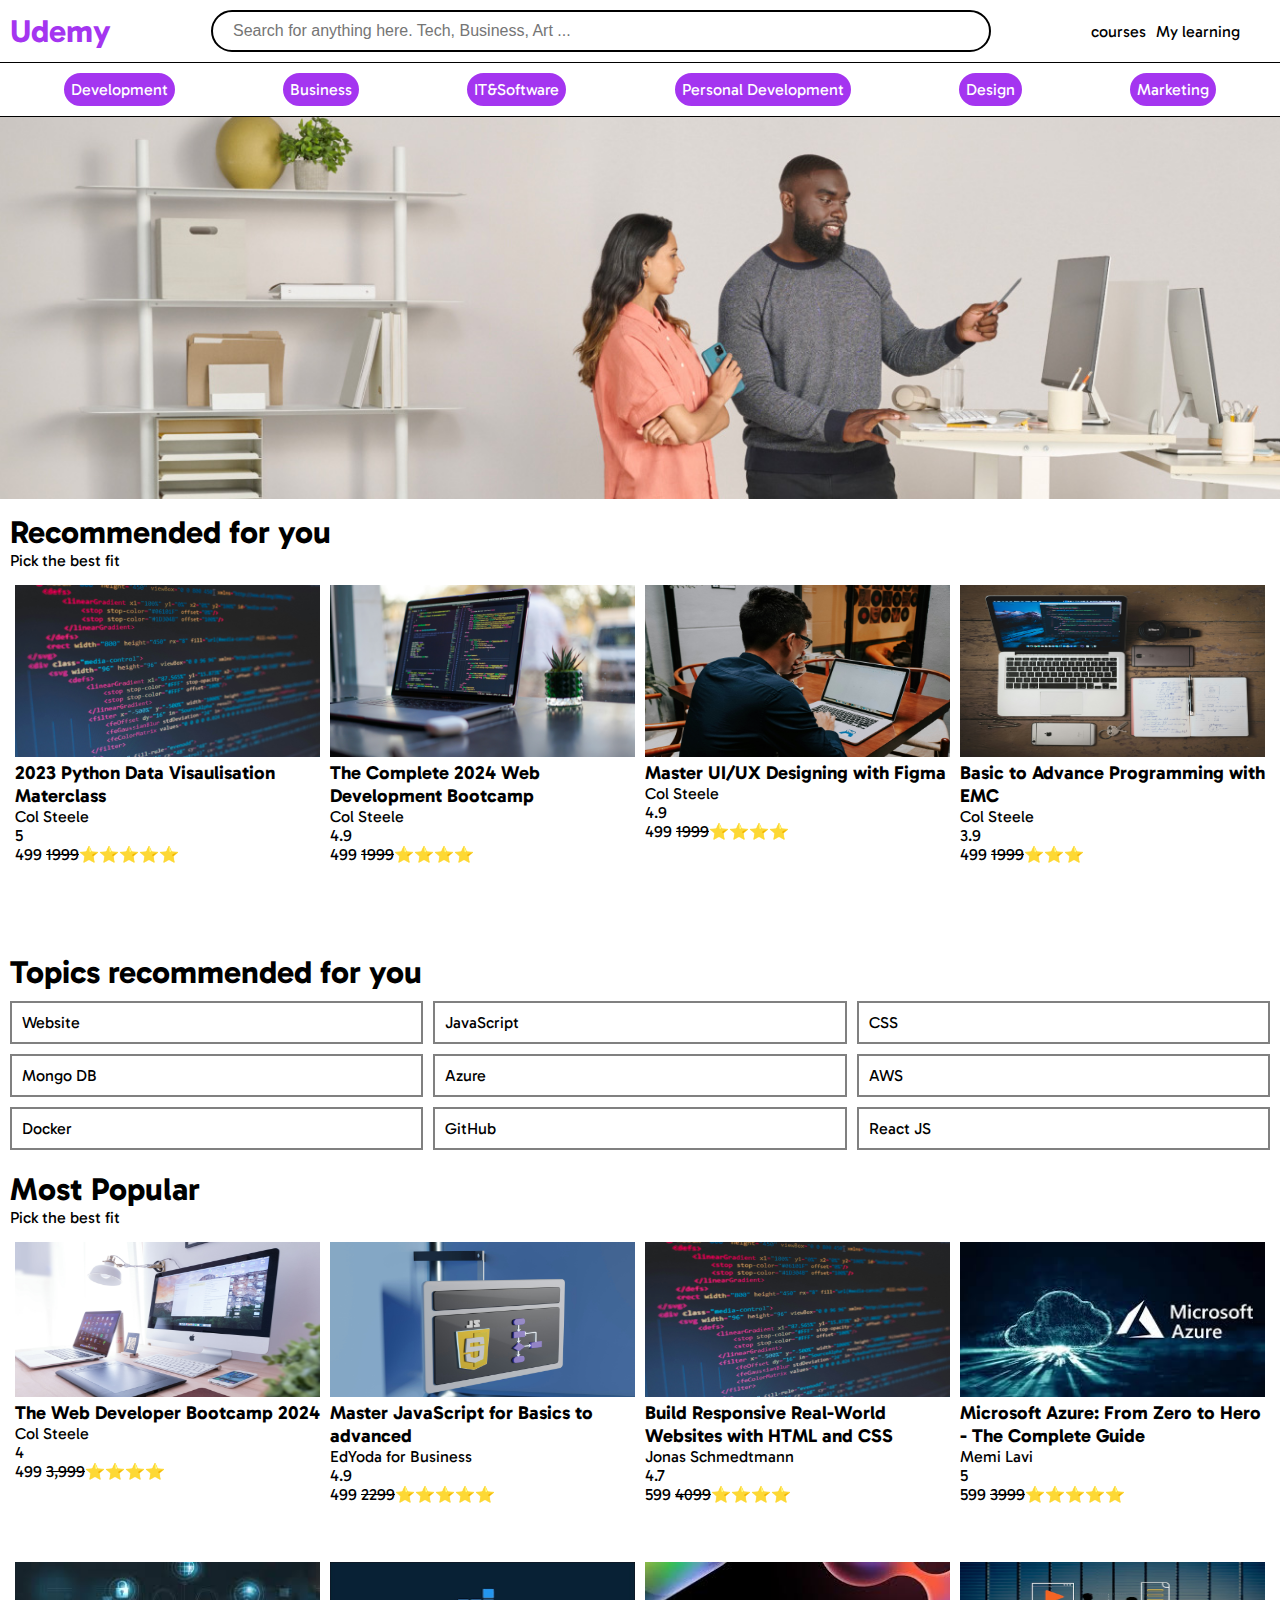
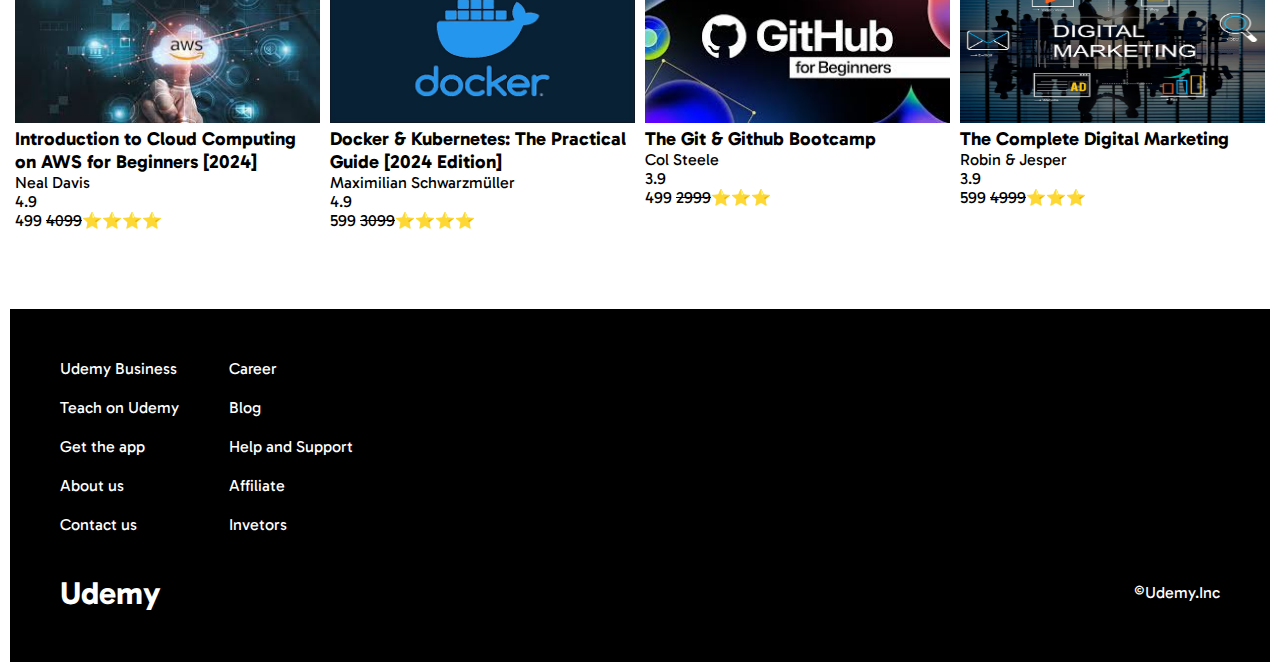
<file: index.html>
<!DOCTYPE html>
<html lang="en">
<head>
    <meta charset="UTF-8">
    <meta name="viewport" content="width=device-width, initial-scale=1.0">
    <title>udemy</title>
    <link rel="preconnect" href="https://fonts.googleapis.com">
<link rel="preconnect" href="https://fonts.gstatic.com" crossorigin>
<link href="https://fonts.googleapis.com/css2?family=Gabarito:wght@400..900&family=Young+Serif&display=swap" rel="stylesheet">
<link rel="stylesheet" href="style.css">
<link rel="stylesheet" href="https://cdnjs.cloudflare.com/ajax/libs/font-awesome/6.6.0/css/all.min.css" integrity="sha512-Kc323vGBEqzTmouAECnVceyQqyqdsSiqLQISBL29aUW4U/M7pSPA/gEUZQqv1cwx4OnYxTxve5UMg5GT6L4JJg==" crossorigin="anonymous" referrerpolicy="no-referrer" />
</head>
<body>
    <div class="navbar">
        <div class="navbar__s1">
        <h1 class="navbar__s1--title">Udemy</h1>
        </div>
        <div class="navbar__s2">
            <i class="fa-solid fa-magnifying-glass" style="color: #110505;"></i>
            <input type="text" placeholder="Search for anything here. Tech, Business, Art ...">
        </div>
        <div class="navbar__s3">
           <p>courses</p> 
           <div class="mylearning">
           <p>My learning</p>
           <div class="mylearning__popup">
            <p>You did not purchase anything yet</p>
           </div>
          </div>
           <i class="fa-solid fa-cart-shopping" style="color: #040d20;"></i>
           <i class="fa-solid fa-bell" style="color: #040609;"></i>
           <i class="fa-solid fa-user" style="color: #020c1c;"></i>
        </div>
        <div class="navbar__s4">
          <i class="fa-solid fa-bars" style="color: #030d23;"></i>
        </div>

    </div>
    <div class="categories">
    <p>Development</p>
    <p>Business</p>
    <p>IT&Software</p>
    <p>Personal Development</p>
    <p>Design</p>
    <p>Marketing</p>
</div>
<div class="sales-image">
    <img src="./images.jpg" alt="sales-image">
    <div class="sales-image__offer">
      <h2>Udemy Flash Sale! 24 hours to save. </h2>
      <p>Get the top Courses for just 499. Just one day to save but a
lifetime to learn
      </p>

    </div>
</div>
<div class="recommended">
    <h1  class="recommended__title">Recommended for you</h1>
    <p>Pick the best fit</p>
    <div class="recommended__continer">
       
        <div class="course__card">
            <img  src="./c1.jpg">
            <h3>2023 Python Data Visaulisation Materclass</h3>
            <p>Col Steele</p>
              <p>5</p> 
              <p>499 <del> 1999</del>⭐⭐⭐⭐⭐</p>
               
            </div>
            <div class="course__card">
                <img  src="./c2.jpg">
                <h3>The Complete 2024 Web Development Bootcamp</h3>
                <p>Col Steele</p>
                  <p>4.9</p> 
                  <p>499 <del>1999</del>⭐⭐⭐⭐</p>
                   
                </div>
                <div class="course__card">
                    <img  src="./c3.jpg">
                    <h3>Master UI/UX Designing with Figma</h3>
                    <p>Col Steele</p>
                      <p>4.9</p> 
                      <p>499 <del>1999</del>⭐⭐⭐⭐</p>
                       
                    </div>
                    <div class="course__card">
                        <img  src="./c4.jpg">
                        <h3>Basic to Advance Programming with EMC </h3>
                        <p>Col Steele</p>
                          <p>3.9</p> 
                          <p>499 <del> 1999</del>⭐⭐⭐</p>
                           
                        </div>
    </div>

</div>
<div class="topics">
    <h1 class="topics__title">Topics recommended for you</h1>
    <div class="topics__container">
        <p>Website</p>
        <p>JavaScript</p>
        <p>CSS</p>
        <p>Mongo DB</p>
        <p>Azure</p>
        <p>AWS</p>
        <p>Docker</p>
        <p>GitHub</p>
        <p>React JS</p>

    </div>

</div>
<div class="popular">
    <h1 class="popular__title">Most Popular</h1>
    <p class="popular__Subtitle">Pick the best fit</p>
    <div class="Popular__container">
        <div class="course__card">
            <img  src="./c5.jpg">
            <h3>The Web Developer Bootcamp 2024</h3>
            <p>Col Steele</p>
              <p>4</p> 
              <p>499 <del> 3,999</del>⭐⭐⭐⭐</p>
               
            </div>
            <div class="course__card">
                <img  src="./c6.jpg">
                <h3>Master JavaScript for Basics to advanced</h3>
                <p>EdYoda for Business</p>
                  <p>4.9</p> 
                  <p>499 <del>2299</del>⭐⭐⭐⭐⭐</p>
                   
                </div>
                <div class="course__card">
                    <img  src="./c1.jpg">
                    <h3>Build Responsive Real-World Websites with HTML and CSS</h3>
                    <p>Jonas Schmedtmann</p>
                      <p>4.7</p> 
                      <p>599 <del>4099</del>⭐⭐⭐⭐</p>
                       
                    </div>
                    
                    <div class="course__card">
                      <img  src="./c9.jpg">
                      <h3>Microsoft Azure: From Zero to Hero - The Complete Guide</h3>
                      <p>Memi Lavi</p>
                        <p>5</p> 
                        <p>599 <del> 3999</del>⭐⭐⭐⭐⭐</p>
                         
                      </div>
                      <div class="course__card">
                          <img  src="./c10.jpg">
                          <h3>Introduction to Cloud Computing on AWS for Beginners [2024]</h3>
                          <p>Neal Davis</p>
                            <p>4.9</p> 
                            <p>499 <del>4099</del>⭐⭐⭐⭐</p>
                             
                          </div>
                          <div class="course__card">
                              <img  src="./c11.jpg">
                              <h3>Docker & Kubernetes: The Practical Guide [2024 Edition]</h3>
                              <p>Maximilian Schwarzmüller</p>
                                <p>4.9</p> 
                                <p>599 <del>3099</del>⭐⭐⭐⭐</p>
                                 
                              </div>
                              <div class="course__card">
                                  <img  src="./c12.jpg">
                                  <h3>The Git & Github Bootcamp </h3>
                                  <p>Col Steele</p>
                                    <p>3.9</p> 
                                    <p>499 <del> 2999</del>⭐⭐⭐</p>
                                     
                              </div>
                              <div class="course__card">
                                <img  src="./c14.jpg">
                                <h3> The Complete Digital Marketing </h3>
                                <p>Robin & Jesper</p>
                                  <p>3.9</p> 
                                  <p>599 <del> 4999</del>⭐⭐⭐</p>
                                   
                            </div>

    </div>
</div>
<div class="footer">
  <div class="footer__one">
    <div class="footer__one-s1">
      <p>Udemy Business</p>
      <p>Teach on Udemy</p>
      <p>Get the app</p>
      <p>About us</p>
      <p>Contact us</p>
    </div>
    <div class="footer__one-s2">
      <p>Career</p>
      <p>Blog</p>
      <p>Help and Support</p>
      <p>Affiliate</p>
      <p>Invetors</p>
    </div>
  </div>
  <div class="footer__two">
    <h1>Udemy</h1>
    <p>&copy;Udemy.Inc</p>
  </div>
</div>
</body>
</html>
</file>
<file: style.css>
*{
    padding: 0;
    margin: 0;
}
body{
    font-family: "Gabarito", sans-serif;
}
.navbar{
    padding: 10px;
    display: flex;
    justify-content: space-between;
    border-bottom: solid black 1px;
    gap: 10px;
    align-items: center;
    position:sticky;
    top: 0;
    background-color: white;
    z-index: 1;

}
.navbar__s1--title{
    color: #A435F0;
}
.navbar__s2{
    padding: 10px;
    border: solid black 2px;
    border-radius: 30px;
    width: 60%;
    display: flex;
    flex-direction: row;
    gap: 10px;
    align-items: center;
    
   
}
.navbar__s2 input{
    border: none;
    width: 100%;
    font-size: 16px;
    background-color: transparent;
    

}
.navbar__s2 input:focus{
   outline: none;
}
.navbar__s3{
    display: flex;
    gap:10px;
     align-items: center;
}
.navbar__s4{
    display: none;
}
.mylearning{
    position: relative;
    cursor: pointer;
}
.mylearning__popup{
    position:absolute;
    background-color: white;
    border: solid black 1px;
    width: 100px;
    top: 100%;
    padding: 20px;
    right: 0;
    display: none;
}
.mylearning:hover .mylearning__popup{
    display: block;
}
.categories{
   display: flex;
   padding: 10px;
   border-bottom: solid black 1px;
   justify-content: space-around;
    
} 
.categories p{
    background-color: #A435F0;
    color: white;
    border-radius: 30px;
    padding: 5px;
    cursor: pointer;
    border: #A435F0 solid 2px;
}
.categories p:hover{
    transition: 1s;
    background-color: transparent;
    color: black;
   border: #A435F0 solid 2px;
}
.sales-image{
    position: relative;

}
.sales-image img{
   width: 100%;
   }
.sales-image__offer{
    width: 35%;
    border: solid black 2px;
    background-color: white;
    padding: 2%;
    position: absolute;
    top: 40px;
    left: 60px;
    animation-name:zoom;
    animation-duration: 2s;
    opacity:0 ;
    animation-fill-mode: forwards;
    
}
@keyframes zoom{
    0%{
        transform: scale(0);
        opacity: 0;
    }
   100%{
    transform: scale(1);
    opacity: 1;

    }
}


.recommended{
    padding: 10px;
}
.recommended__continer{
    display: flex;
    flex-wrap: wrap;
    justify-content: space-between;
    margin-top: 10px;
}
.course__card{
   flex-grow: 1;
   flex-basis: 20%;
   margin: 5px;
}
.course__card img{
    height: 50%;
    width: 100%;
}
.topics{
    padding: 10px;
}
.topics__container{
    display: flex;
    justify-content: space-between;
    flex-wrap: wrap;
    margin-top: 10px;
    gap: 10px;
   
}
.topics__container p{
   border: solid grey 2px; 
   padding: 10px;
   flex-basis: 25%;
   flex-grow: 1;
}
.popular{
    padding: 10px;
}
.Popular__container{
    display: flex;
    flex-wrap: wrap;
    justify-content: space-between;
    margin-top: 10px;
}
.footer{
    padding: 30px;
    background: black;
   color: white;
   margin: 10px;
}
.footer__one{
    display: flex;
    gap: 10px;
}
.footer__one p{
    margin: 20px;
}
.footer__two{
    margin: 20px;
    align-items: center;
    display: flex;
    justify-content: space-between;
}
@media screen and (max-width:800px) {
    body{
        font-size: 10px;
    }
    
}
@media screen and (max-width:600px) {
   .course__card{
    flex-basis: 40%;
   }
   .categories{
    display: none;
   }
   .navbar__s2,.navbar__s3{
    display: none;
   }
   .navbar__s4{
    display: block;
   }
}
</file>
